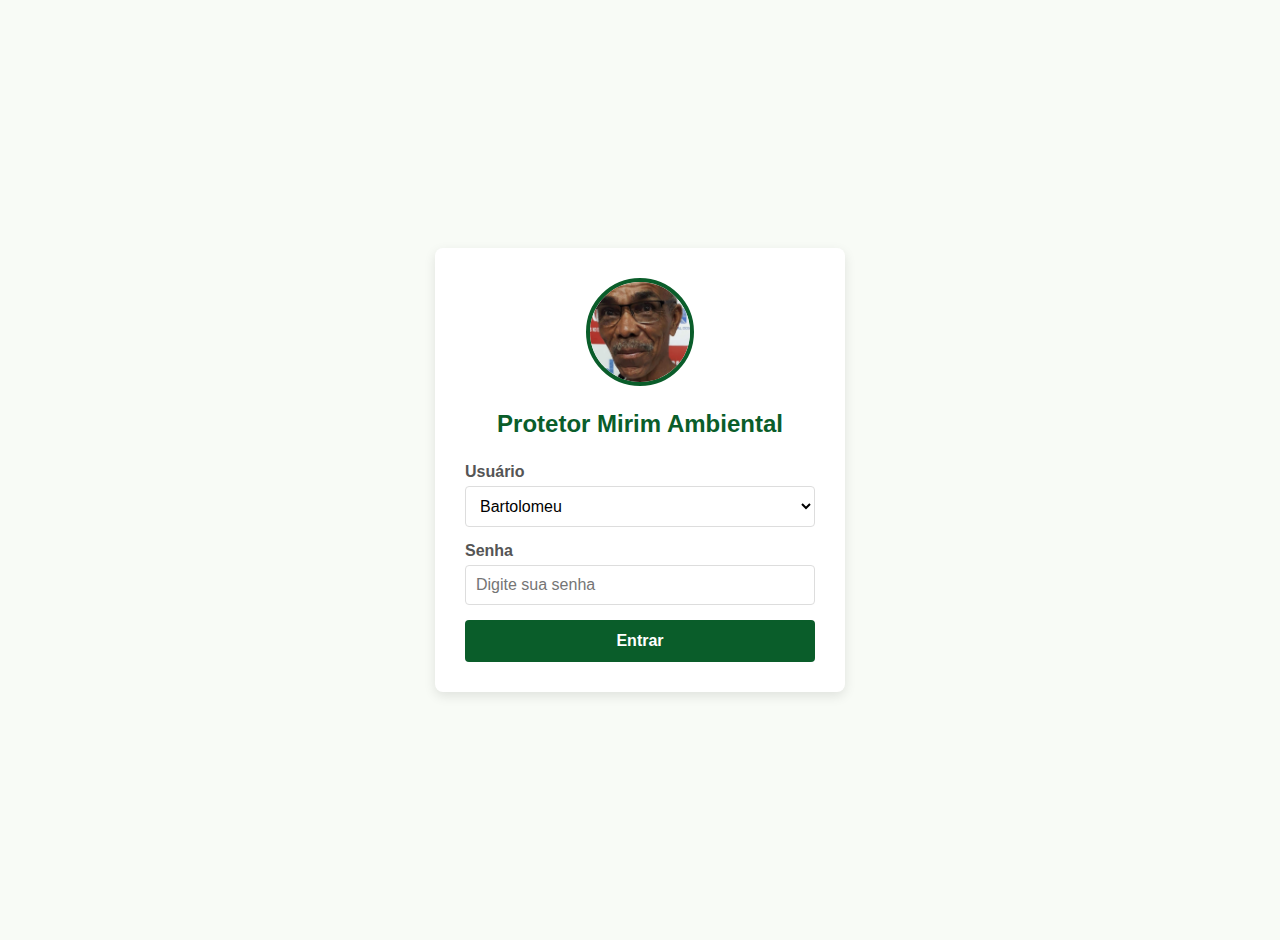
<file: index.html>
<!DOCTYPE html>
<html lang="pt-BR">
<head>
    <meta charset="UTF-8">
    <meta name="viewport" content="width=device-width, initial-scale=1.0">
    <title>Controle de Presença (Mobile) - Protetor Mirim</title>
    <link rel="stylesheet" href="css/style.css">
</head>
<body>

    <div class="container">
        <div class="project-title">
            <img src="img/PAM.png" alt="Logo do Projeto Protetor Mirim Ambiental">
            <h1>PROJETO PROTETOR MIRIM<span>CONTROLE DE PRESENÇA</span></h1>
        </div>

        <div class="date-controls">
            <div class="date-selector">
                <label for="date-select">Data:</label>
                <select id="date-select">
                   
                </select>
            </div>
            <div class="date-navigation">
                <button id="prev-date">← Data Anterior</button>
                <button id="next-date">Próxima Data →</button>
            </div>
        </div>

        <div class="shift-section">
            <h2>TURNO DA MANHÃ</h2>
            <div class="student-grid" id="morning-grid"></div>
        </div>

        <div class="shift-section">
            <h2>TURNO DA TARDE</h2>
            <div class="student-grid" id="afternoon-grid"></div>
        </div>

        <div class="action-buttons">
            <button class="view-table-btn" id="view-table">Ver Tabela Completa</button>
            <button class="save-btn" id="save-data">Salvar Dados</button>
            <button class="reset-btn" id="reset-data">Limpar Dados</button>
        </div>
    </div>

    <div class="modal" id="table-modal">
        <div class="modal-content">
            <span class="close-modal" id="close-modal">&times;</span>
            <h2>Controle de Presença Completo</h2>
            <div class="table-wrapper">
                <div id="modal-table-content"></div>
            </div>
        </div>
    </div>

    <script src="js/script.js"></script>
</body>
</html>
</file>
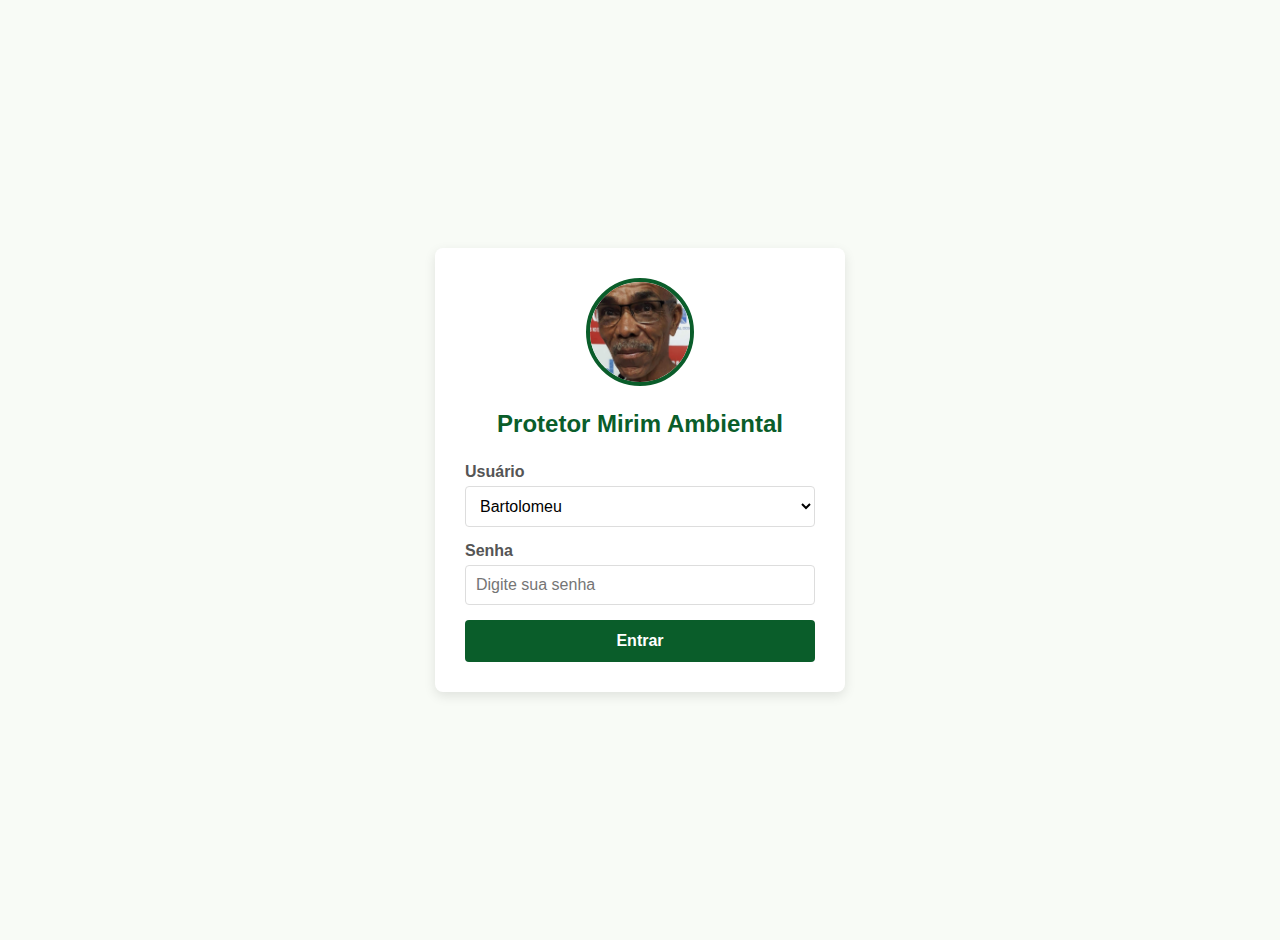
<file: login.html>
<!DOCTYPE html>
<html lang="pt-BR">
<head>
    <meta charset="UTF-8">
    <meta name="viewport" content="width=device-width, initial-scale=1.0">
    <title>Login - Protetor Mirim Ambiental</title>
    <link rel="stylesheet" href="css/login.css">
</head>
<body>

    <div class="login-container">
        <img src="img/PAM.png" alt="Foto do Usuário" id="user-photo">
        
        <h2>Protetor Mirim Ambiental</h2>
        
        <div class="input-group">
            <label for="username">Usuário</label>
            <select id="username"></select>
        </div>
        
        <div class="input-group">
            <label for="password">Senha</label>
            <input type="password" id="password" placeholder="Digite sua senha">
        </div>
        
        <p id="error-message"></p>
        
        <button id="login-button">Entrar</button>
    </div>

    <script src="js/login.js"></script>
</body>
</html>
</file>
<file: css/style.css>
/* Paleta de Cores (do site original) */
:root {
    --dark-green: #0A5D2A;
    --light-green: #6DAD3A;
    --gold-yellow: #FBC02D;
    --off-white-bg: #F8FBF6;
}

body {
    font-family: Arial, sans-serif;
    background-color: var(--off-white-bg);
    margin: 0;
    padding: 10px;
    color: #333;
}

.container {
    max-width: 1100px;
    margin: 0 auto;
    background-color: #ffffff;
    padding: 15px;
    border-radius: 8px;
    box-shadow: 0 4px 12px rgba(0,0,0,0.1);
}

/* Cabeçalho do Projeto (do site original) */
.project-title {
    display: flex;
    align-items: center;
    gap: 15px;
    padding: 10px;
    background-color: var(--dark-green);
    border-radius: 5px;
    margin-bottom: 25px;
}

.project-title img {
    width: 50px;
    height: auto;
}

.project-title h1 {
    flex-grow: 1;
    color: white;
    font-size: 1.3em;
    text-align: center;
    margin: 0;
    line-height: 1.2;
    font-weight: bold;
}

.project-title h1 span {
    display: block;
    font-size: 0.8em;
    font-weight: normal;
}

/* Título da Seção (do site original) */
.shift-section {
    margin-bottom: 30px;
}

.shift-section h2 {
    color: var(--dark-green);
    border-bottom: 2px solid var(--gold-yellow);
    padding-bottom: 8px;
    margin-bottom: 20px;
    font-size: 1.4em;
}

/* Controles de data */
.date-controls {
    display: flex;
    justify-content: space-between;
    align-items: center;
    margin-bottom: 15px;
    flex-wrap: wrap;
    gap: 10px;
}

.date-selector {
    display: flex;
    align-items: center;
    gap: 8px;
}

.date-selector select {
    padding: 8px;
    border: 1px solid #ddd;
    border-radius: 4px;
    background-color: white;
}

.date-navigation button {
    background-color: var(--dark-green);
    color: white;
    border: none;
    padding: 8px 12px;
    border-radius: 4px;
    cursor: pointer;
    font-size: 0.9em;
}

.date-navigation button:disabled {
    background-color: #ccc;
    cursor: not-allowed;
}

/* Grid de alunos */
.student-grid {
    display: grid;
    grid-template-columns: repeat(auto-fill, minmax(110px, 1fr));
    gap: 15px;
}

.student-card {
    border: 2px solid var(--dark-green);
    border-radius: 8px;
    padding: 8px;
    text-align: center;
    background-color: #fff;
    box-shadow: 0 2px 4px rgba(0,0,0,0.05);
    cursor: pointer;
    transition: all 0.2s ease;
    overflow-wrap: break-word;
    word-wrap: break-word;
}

.student-card img {
    width: 100%;
    height: 100px;
    object-fit: cover;
    border-radius: 5px;
    background-color: #f0f0f0;
}

.student-card .name {
    font-size: 0.85em;
    font-weight: bold;
    color: #333;
    margin-top: 8px;
    height: 3.2em;
    line-height: 1.1em;
    overflow: hidden;
}

/* Estado de Presença */
.student-card.is-absent {
    opacity: 0.4;
    background-color: #f9f9f9;
    border-color: #aaa;
}
.student-card.is-absent img {
    filter: grayscale(100%);
}

/* Modal para visualização da tabela */
.modal {
    display: none;
    position: fixed;
    top: 0;
    left: 0;
    width: 100%;
    height: 100%;
    background-color: rgba(0,0,0,0.7);
    z-index: 1000;
    overflow: auto;
}

.modal-content {
    background-color: white;
    margin: 5% auto;
    padding: 20px;
    border-radius: 8px;
    width: 95%;
    max-width: 800px;
    position: relative;
}

.close-modal {
    position: absolute;
    top: 10px;
    right: 15px;
    font-size: 24px;
    cursor: pointer;
    color: #333;
}

/* Tabela dentro do Modal */
.table-wrapper {
    overflow-x: auto; /* Permite rolar a tabela horizontalmente em telas pequenas */
}

.attendance-table {
    width: 100%;
    border-collapse: collapse;
    margin-top: 15px;
}

.attendance-table th, .attendance-table td {
    border: 1px solid #ddd;
    padding: 8px;
    text-align: center;
    min-width: 50px; /* Largura mínima para colunas */
}

.attendance-table th {
    background-color: var(--dark-green);
    color: white;
    font-size: 0.9em;
}

.attendance-table td:first-child {
    text-align: left;
    font-weight: bold;
    font-size: 0.85em;
    min-width: 150px;
}

.attendance-table tr:nth-child(even) {
    background-color: #f2f2f2;
}

.attendance-table .present {
    background-color: #d4edda;
    color: #155724;
    font-weight: bold;
}

.attendance-table .absent {
    background-color: #f8d7da;
    color: #721c24;
    font-weight: bold;
}

/* Botões de ação */
.action-buttons {
    display: flex;
    justify-content: space-between;
    margin-top: 20px;
    flex-wrap: wrap;
    gap: 10px;
}

.action-buttons button {
    padding: 10px 15px;
    border: none;
    border-radius: 4px;
    cursor: pointer;
    font-weight: bold;
    flex-grow: 1;
}

.view-table-btn {
    background-color: var(--light-green);
    color: white;
}

.save-btn {
    background-color: var(--dark-green);
    color: white;
}

.reset-btn {
    background-color: #dc3545;
    color: white;
}

/* Responsividade */
@media (max-width: 480px) {
    .date-controls {
        flex-direction: column;
        align-items: flex-start;
    }
    
    .date-navigation {
        width: 100%;
        display: flex;
        justify-content: space-between;
    }
    
    .action-buttons {
        flex-direction: column;
    }
    
    .action-buttons button {
        width: 100%;
    }
}
</file>
<file: css/login.css>
/* Paleta de Cores (do style.css) */
:root {
    --dark-green: #0A5D2A;
    --light-green: #6DAD3A;
    --gold-yellow: #FBC02D;
    --off-white-bg: #F8FBF6;
}

body {
    font-family: Arial, sans-serif;
    background-color: var(--off-white-bg);
    margin: 0;
    padding: 20px;
    color: #333;
    display: flex;
    justify-content: center;
    align-items: center;
    min-height: 100vh;
}

.login-container {
    background-color: #ffffff;
    padding: 30px;
    border-radius: 8px;
    box-shadow: 0 4px 12px rgba(0,0,0,0.1);
    width: 100%;
    max-width: 350px;
    text-align: center;
}

#user-photo {
    width: 100px;
    height: 100px;
    border-radius: 50%;
    object-fit: cover;
    border: 4px solid var(--dark-green);
    margin-bottom: 20px;
    background-color: #f0f0f0;
}

.login-container h2 {
    color: var(--dark-green);
    margin-top: 0;
    margin-bottom: 25px;
}

.input-group {
    text-align: left;
    margin-bottom: 15px;
}

.input-group label {
    display: block;
    margin-bottom: 5px;
    font-weight: bold;
    color: #555;
}

/*
    *** MUDANÇA AQUI ***
    Adicionamos ", .input-group select" para que o <select>
    tenha o mesmo estilo do <input>
*/
.input-group input, .input-group select {
    width: 100%;
    padding: 10px;
    border: 1px solid #ddd;
    border-radius: 4px;
    box-sizing: border-box; 
    font-size: 1em; /* Garante que o texto fique do mesmo tamanho */
    background-color: white; /* Fundo branco para o select */
}

#error-message {
    color: #dc3545;
    font-size: 0.9em;
    margin-bottom: 15px;
    display: none;
}

#login-button {
    width: 100%;
    padding: 12px;
    border: none;
    border-radius: 4px;
    background-color: var(--dark-green);
    color: white;
    font-weight: bold;
    font-size: 1em;
    cursor: pointer;
    transition: background-color 0.3s ease;
}

#login-button:hover {
    background-color: var(--light-green);
}
</file>
